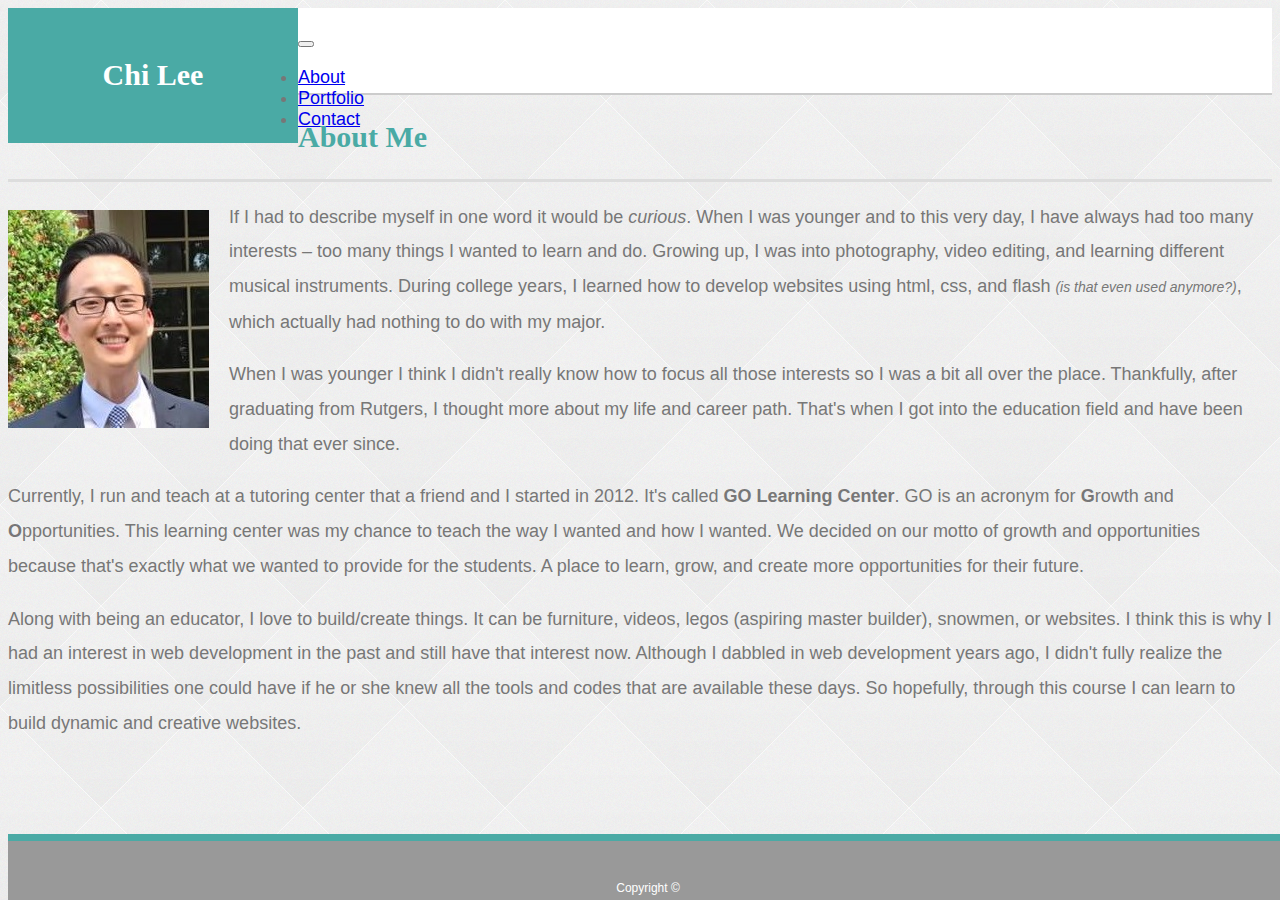
<file: index.html>
<!DOCTYPE html>
<html lang="en-us" style="min-height:100%;">
<head>

    <meta charset="UTF-8">
    <meta name="viewport" content="width=device-width, initial-scale=1, shrink-to-fit=no">
    <title>Bootstrap-Portfolio</title>
    <link rel="stylesheet" href="https://stackpath.bootstrapcdn.com/bootstrap/4.2.1/css/bootstrap.min.css" integrity="sha384-GJzZqFGwb1QTTN6wy59ffF1BuGJpLSa9DkKMp0DgiMDm4iYMj70gZWKYbI706tWS" crossorigin="anonymous">
    <link rel="stylesheet" href="assets/css/style.css">

</head>

<body>

    <!-- top bar -->
    <header>
            <!-- Logo -->
            <div class="container" style="padding: 0px;">
                <div class="logo">
                    <h2><strong>Chi Lee</strong></h2>
                </div>
    
                <!-- Nav bar -->
                <nav class="navbar navbar-expand-lg navbar-light bg-white justify-content-end" style="padding-top:20px;">
                    <button class="navbar-toggler" type="button" data-toggle="collapse" data-target="#navbarNav" aria-controls="navbarNav" aria-expanded="false" aria-label="Toggle navigation">
                        <span class="navbar-toggler-icon"></span>
                    </button>
                    <div class="collapse navbar-collapse justify-content-end" id="navbarNav">
                        <ul class="navbar-nav">
                            <li class="nav-item">
                                <a class="nav-item nav-link" href="index.html">About</a>
                            </li>
                            <li class="nav-item">
                                <a class="nav-item nav-link" href="portfolio.html">Portfolio</a>
                            </li>
                            <li class="nav-item">
                                <a class="nav-item nav-link" href="contact.html">Contact</a>
                            </li>
                        </ul>
                    </div>
                </nav>
            </div>
    </header>



    <!-- Main content -->
    <div class="container bg-white my-5 py-4 px-4 border" >
        
        <!-- Title line -->
        <div class="row px-2">
            <div class="col-md-12 col-sm-12">
                <h2 style="color: #4AAAA5; font-family: 'Georgia', Times, Times New Roman, serif;"><strong>About Me</strong></h2>

                <hr>

            </div>
        </div>

        <!-- Body text -->
        <div class="row px-2">
            <div class="col-md-12 col-sm-12">
                
                
                    <div class="image">
                    <img src="assets/images/me3.jpg" class="img-responsive" alt="Responsive image">
                    </div>
                <p>
                    If I had to describe myself in one word it would be <em>curious</em>. 
                    When I was younger and to this very day, I have always had too many interests &ndash; too many things I wanted to learn and do.
                    Growing up, I was into photography, video editing, and learning different musical instruments. 
                    During college years, I learned how to develop websites using html, css, and flash 
                    <span style="font-size: 14px; font-style: oblique;">(is that even used anymore?)</span>, 
                    which actually had nothing to do with my major.
                </p>
                <p>
                    When I was younger I think I didn't really know how to focus all those interests so I was a bit all over the place. 
                    Thankfully, after graduating from Rutgers, I thought more about my life and career path.
                    That's when I got into the education field and have been doing that ever since.
                </p>
                <p>   
                    Currently, I run and teach at a tutoring center that a friend and I started in 2012.
                    It's called <strong>GO Learning Center</strong>. GO is an acronym for <strong>G</strong>rowth and <strong>O</strong>pportunities.
                    This learning center was my chance to teach the way I wanted and how I wanted.
                    We decided on our motto of growth and opportunities because that's exactly what we wanted to provide for the students.
                    A place to learn, grow, and create more opportunities for their future. 
                </p>
                <p>
                    Along with being an educator, I love to build/create things.
                    It can be furniture, videos, legos (aspiring master builder), snowmen, or websites.
                    I think this is why I had an interest in web development in the past and still have that interest now. 
                    Although I dabbled in web development years ago, I didn't fully realize the limitless
                    possibilities one could have if he or she knew all the tools and codes that are available these days.
                    So hopefully, through this course I can learn to build dynamic and creative websites. 
                </p>
                
            </div>
        </div>

    </div>


    <!-- spacing between footer and body -->
    <div class="container">
        <div class="row">
            <div class="col-md-12"></div>
        </div>
    </div>


    <!-- footer -->
    <footer class="footer">
        <div class="container">
          <span>Copyright &copy;</span>
        </div>
    </footer>
    

    <script src="https://code.jquery.com/jquery-3.3.1.slim.min.js" integrity="sha384-q8i/X+965DzO0rT7abK41JStQIAqVgRVzpbzo5smXKp4YfRvH+8abtTE1Pi6jizo" crossorigin="anonymous"></script>
    <script src="https://cdnjs.cloudflare.com/ajax/libs/popper.js/1.14.6/umd/popper.min.js" integrity="sha384-wHAiFfRlMFy6i5SRaxvfOCifBUQy1xHdJ/yoi7FRNXMRBu5WHdZYu1hA6ZOblgut" crossorigin="anonymous"></script>
    <script src="https://stackpath.bootstrapcdn.com/bootstrap/4.2.1/js/bootstrap.min.js" integrity="sha384-B0UglyR+jN6CkvvICOB2joaf5I4l3gm9GU6Hc1og6Ls7i6U/mkkaduKaBhlAXv9k" crossorigin="anonymous"></script>

</body>

</html>
</file>
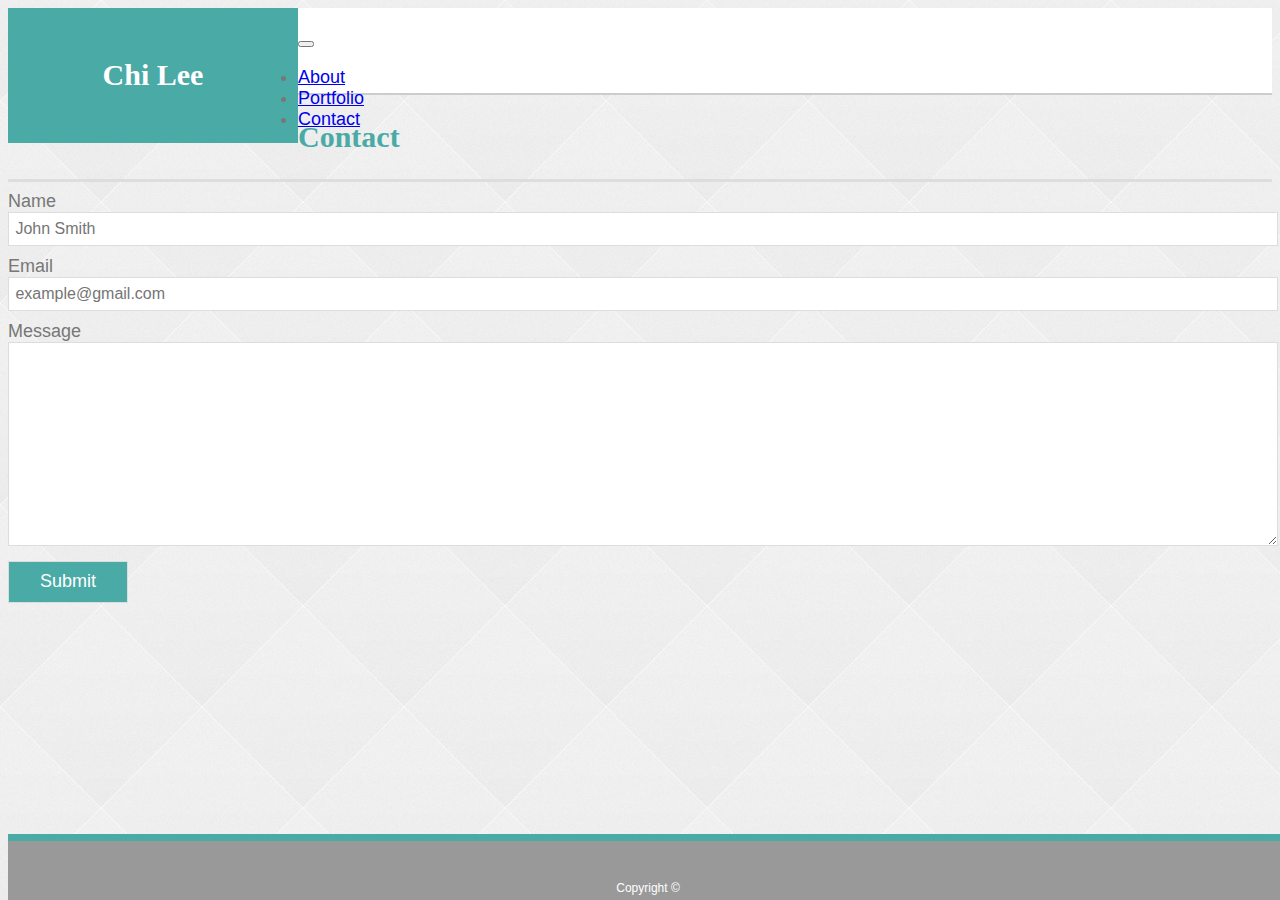
<file: contact.html>
<!DOCTYPE html>
<html lang="en-us" style="min-height:100%;">
<head>

    <meta charset="UTF-8">
    <meta name="viewport" content="width=device-width, initial-scale=1, shrink-to-fit=no">
    <title>Bootstrap-Portfolio</title>
    <link rel="stylesheet" href="https://stackpath.bootstrapcdn.com/bootstrap/4.2.1/css/bootstrap.min.css" integrity="sha384-GJzZqFGwb1QTTN6wy59ffF1BuGJpLSa9DkKMp0DgiMDm4iYMj70gZWKYbI706tWS" crossorigin="anonymous">
    <link rel="stylesheet" href="assets/css/style.css">

</head>

<body>

    <!-- top bar -->
    <header>
            <!-- Logo -->
            <div class="container" style="padding: 0px;">
                <div class="logo">
                    <h2><strong>Chi Lee</strong></h2>
                </div>
    
                <!-- Nav bar -->
                <nav class="navbar navbar-expand-lg navbar-light bg-white justify-content-end" style="padding-top:20px;">
                    <button class="navbar-toggler" type="button" data-toggle="collapse" data-target="#navbarNav" aria-controls="navbarNav" aria-expanded="false" aria-label="Toggle navigation">
                        <span class="navbar-toggler-icon"></span>
                    </button>
                    <div class="collapse navbar-collapse justify-content-end" id="navbarNav">
                        <ul class="navbar-nav">
                            <li class="nav-item">
                                <a class="nav-item nav-link" href="index.html">About</a>
                            </li>
                            <li class="nav-item">
                                <a class="nav-item nav-link" href="portfolio.html">Portfolio</a>
                            </li>
                            <li class="nav-item">
                                <a class="nav-item nav-link" href="contact.html">Contact</a>
                            </li>
                        </ul>
                    </div>
                </nav>
            </div>
    </header>



    <!-- Main content -->
    <div class="container bg-white my-5 py-4 px-4 border">
        
        <!-- Title line -->
        <div class="row px-2">
            <div class="col-md-12">
                <h2 style="color: #4AAAA5; font-family: 'Georgia', Times, Times New Roman, serif;"><strong>Contact</strong></h2>

                <hr>

            </div>
        </div>

        <!-- Body text -->
        <div class="row px-2">
            <div class="col-md-12 col-sm-12">
                <div id="bio">
                    <form>
                        Name<br>
                        <input type="text" name="name" placeholder=" John Smith" class="input1"><br>
                        Email<br>
                        <input type="text" name="email" placeholder=" example@gmail.com" class="input1"><br>
                        Message<br>
                        <textarea class="input2" cols="30" rows="10"></textarea>
                        <input type="submit" value="Submit" class="submitButton">
                    </form>
                </div>
            </div>
        </div>

    </div>


    <!-- spacing between footer and body -->
    <div class="container">
        <div class="row">
            <div class="col-md-12"></div>
        </div>
    </div>


    <!-- footer -->
    <footer class="footer">
        <div class="container">
          <span>Copyright &copy;</span>
        </div>
    </footer>
    

    <script src="https://code.jquery.com/jquery-3.3.1.slim.min.js" integrity="sha384-q8i/X+965DzO0rT7abK41JStQIAqVgRVzpbzo5smXKp4YfRvH+8abtTE1Pi6jizo" crossorigin="anonymous"></script>
    <script src="https://cdnjs.cloudflare.com/ajax/libs/popper.js/1.14.6/umd/popper.min.js" integrity="sha384-wHAiFfRlMFy6i5SRaxvfOCifBUQy1xHdJ/yoi7FRNXMRBu5WHdZYu1hA6ZOblgut" crossorigin="anonymous"></script>
    <script src="https://stackpath.bootstrapcdn.com/bootstrap/4.2.1/js/bootstrap.min.js" integrity="sha384-B0UglyR+jN6CkvvICOB2joaf5I4l3gm9GU6Hc1og6Ls7i6U/mkkaduKaBhlAXv9k" crossorigin="anonymous"></script>

</body>

</html>
</file>
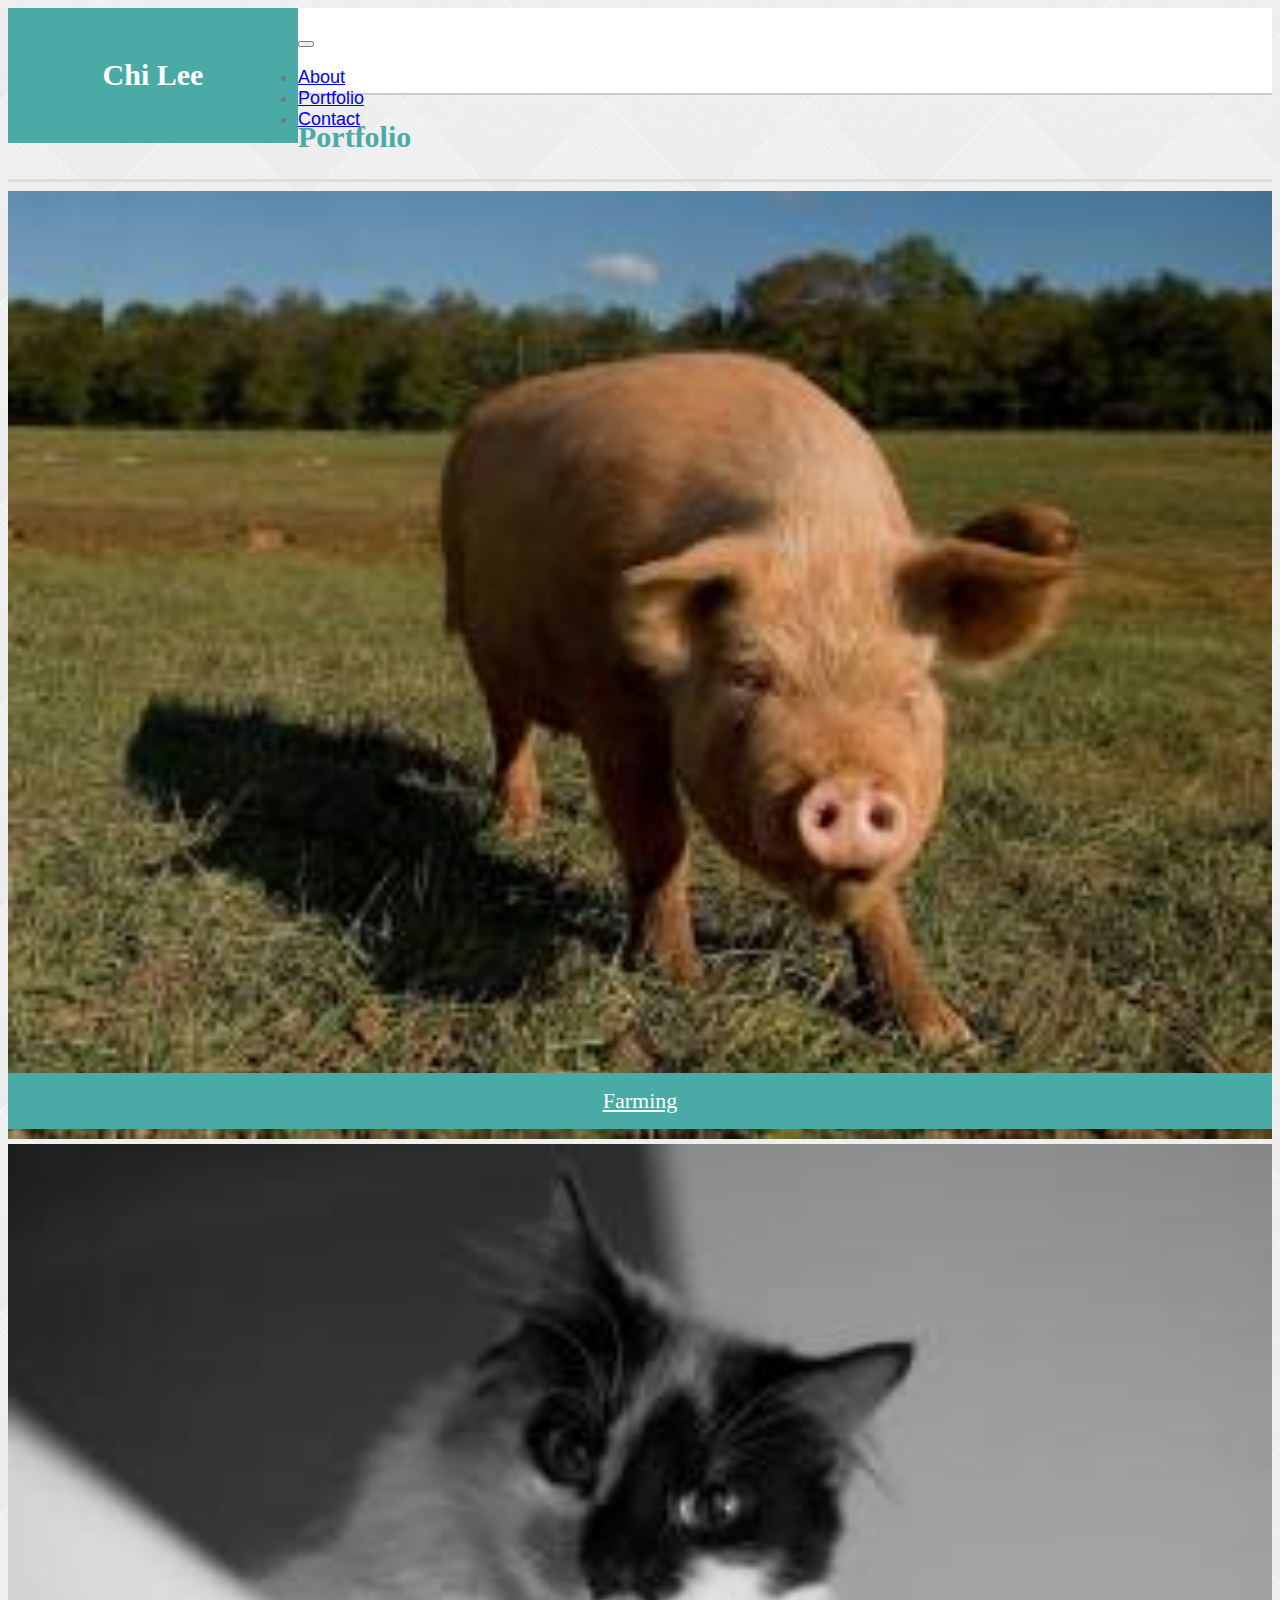
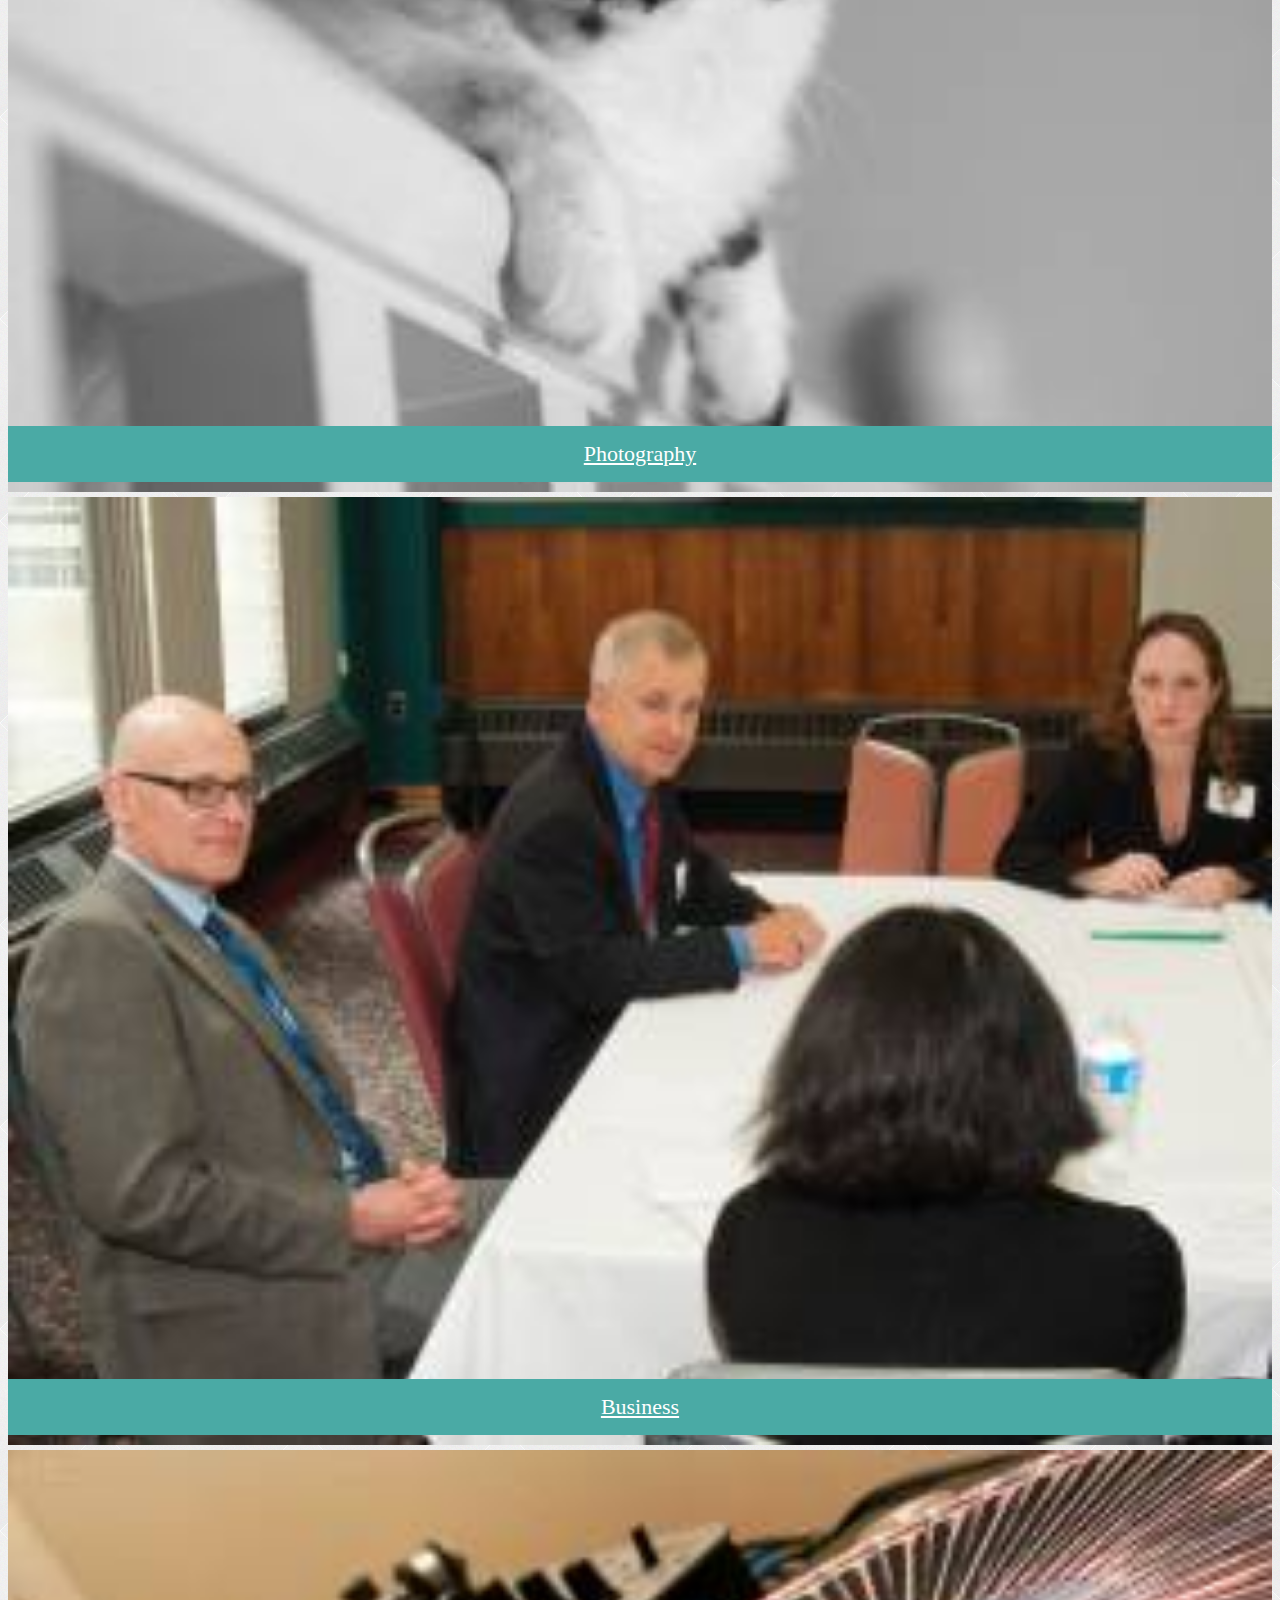
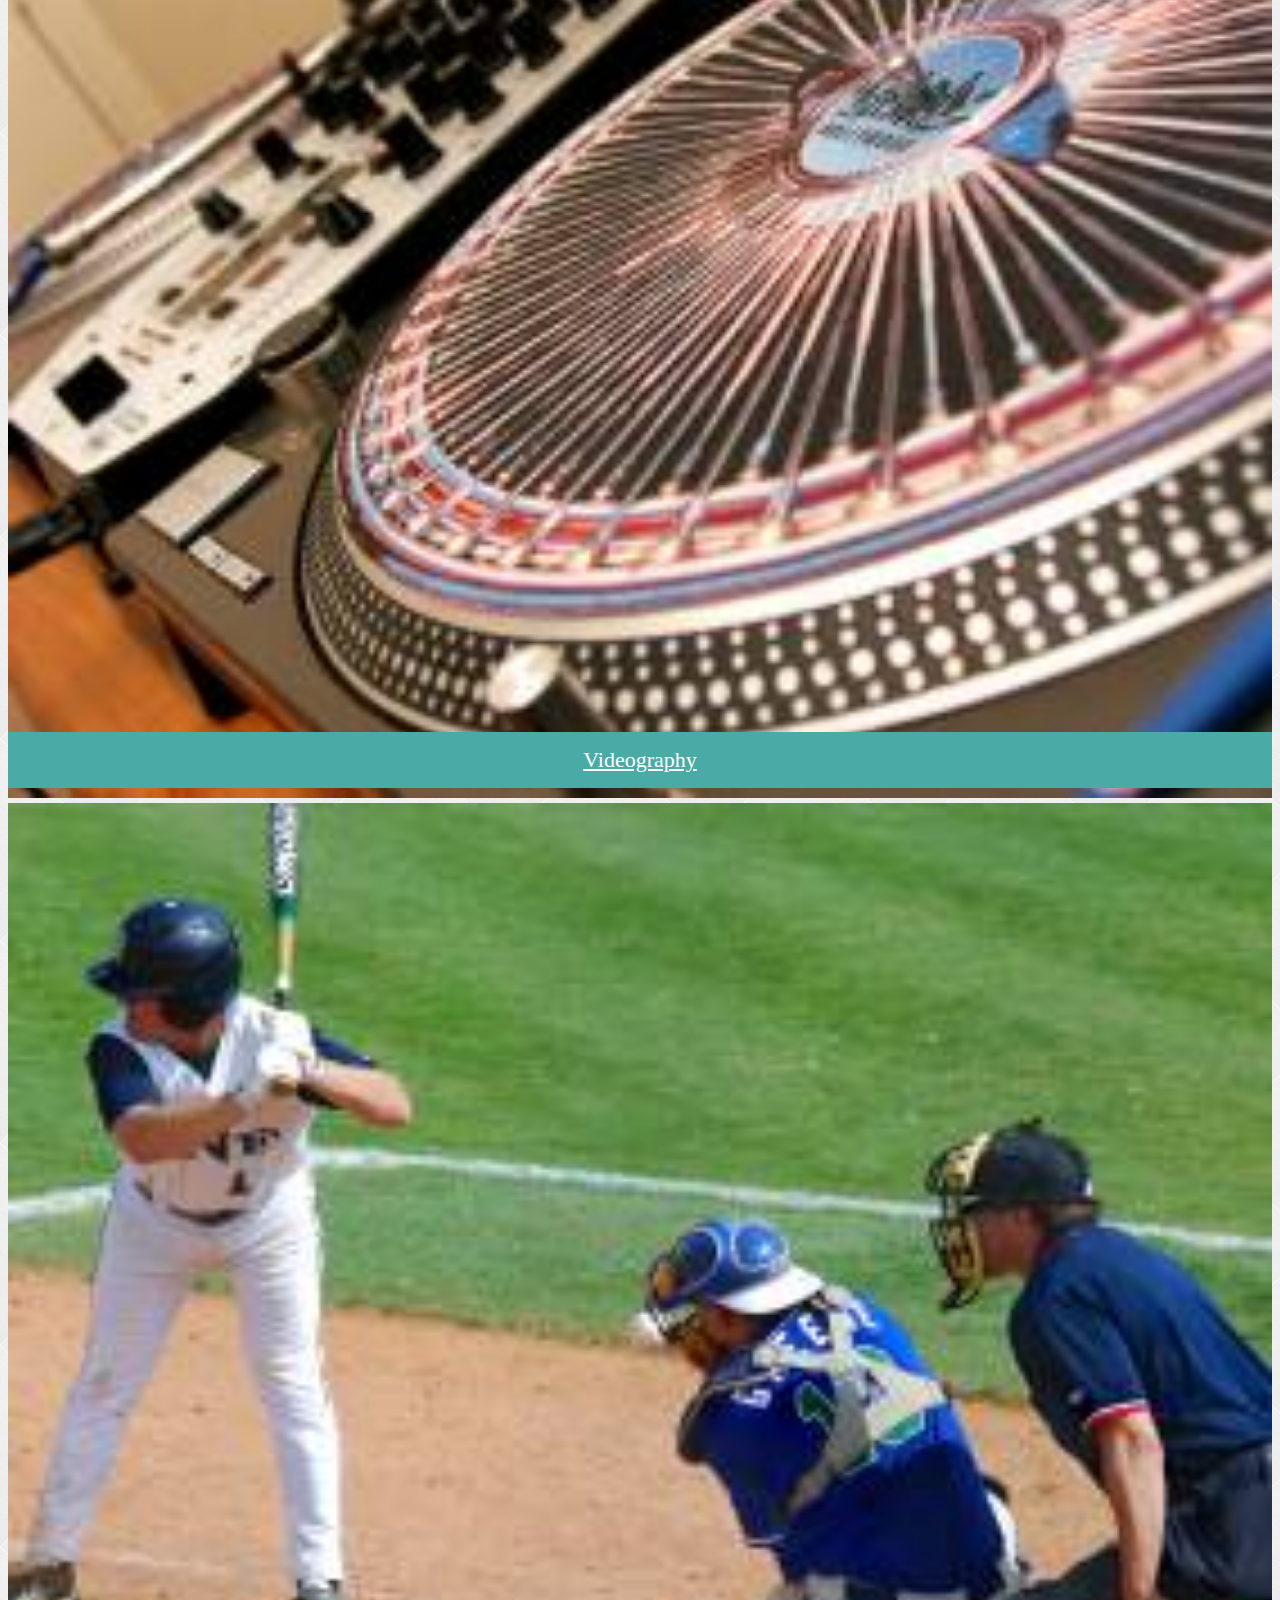
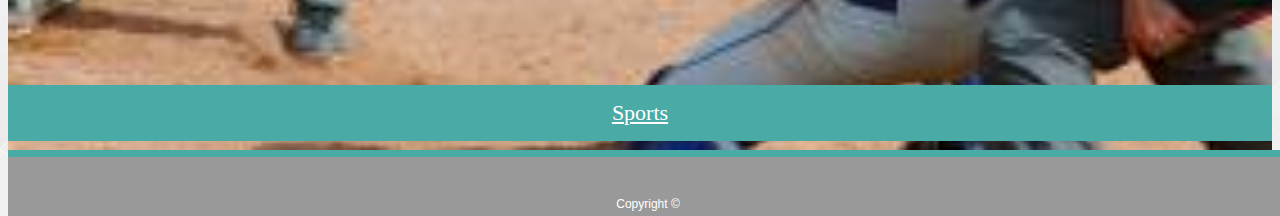
<file: portfolio.html>
<!DOCTYPE html>
<html lang="en-us" style="min-height:100%;">
<head>

    <meta charset="UTF-8">
    <meta name="viewport" content="width=device-width, initial-scale=1, shrink-to-fit=no">
    <title>Bootstrap-Portfolio</title>
    <link rel="stylesheet" href="https://stackpath.bootstrapcdn.com/bootstrap/4.2.1/css/bootstrap.min.css" integrity="sha384-GJzZqFGwb1QTTN6wy59ffF1BuGJpLSa9DkKMp0DgiMDm4iYMj70gZWKYbI706tWS" crossorigin="anonymous">
    <link rel="stylesheet" href="assets/css/style.css">

</head>

<body>

    <!-- top bar -->
    <header>
            <!-- Logo -->
            <div class="container" style="padding: 0px;">
                <div class="logo">
                    <h2><strong>Chi Lee</strong></h2>
                </div>
    
                <!-- Nav bar -->
                <nav class="navbar navbar-expand-lg navbar-light bg-white justify-content-end" style="padding-top:20px;">
                    <button class="navbar-toggler" type="button" data-toggle="collapse" data-target="#navbarNav" aria-controls="navbarNav" aria-expanded="false" aria-label="Toggle navigation">
                        <span class="navbar-toggler-icon"></span>
                    </button>
                    <div class="collapse navbar-collapse justify-content-end" id="navbarNav">
                        <ul class="navbar-nav">
                            <li class="nav-item">
                                <a class="nav-item nav-link" href="index.html">About</a>
                            </li>
                            <li class="nav-item">
                                <a class="nav-item nav-link" href="portfolio.html">Portfolio</a>
                            </li>
                            <li class="nav-item">
                                <a class="nav-item nav-link" href="contact.html">Contact</a>
                            </li>
                        </ul>
                    </div>
                </nav>
            </div>
    </header>



    <!-- Main content -->
    <div class="container bg-white my-5 py-4 px-4 border">
        
        <!-- Title line -->
        <div class="row px-2">
            <div class="col-md-12">
                <h2 style="color: #4AAAA5; font-family: 'Georgia', Times, Times New Roman, serif;"><strong>Portfolio</strong></h2>

                <hr>

            </div>
        </div>

        <!-- Body text -->
        <div class="row px-2">
            <div class="col-lg-4 col-md-6 col-sm-12 py-3">
                <div id="img1">
                    <a href="#"><img src="assets/images/pig.jpg" alt="farming" style="width: 100%;"></a>
                    <div id="text-block">
                        <a href="#" class="portlink">Farming</a>
                    </div>
                </div>
            </div>
            <div class="col-lg-4 col-md-6 col-sm-12 py-3">
                <div id="img1">
                    <a href="#"><img src="assets/images/cat.jpg" alt="photography" style="width: 100%;"></a>
                    <div id="text-block">
                        <a href="#" class="portlink">Photography</a>
                    </div>
                </div>
            </div>
        </div>

        <div class="row px-2">
            <div class="col-lg-4 col-md-6 col-sm-12 py-3">
                <div id="img1">
                    <a href="#"><img src="assets/images/business.jpg" alt="business" style="width: 100%;"></a>
                    <div id="text-block">
                        <a href="#" class="portlink">Business</a>
                    </div>
                </div>
            </div>
            <div class="col-lg-4 col-md-6 col-sm-12 py-3">
                <div id="img1">
                    <a href="#"><img src="assets/images/technics.jpg" alt="videography" style="width: 100%;"></a>
                    <div id="text-block">
                        <a href="#" class="portlink">Videography</a>
                    </div>
                </div>
            </div>
        </div>

        <div class="row px-2">
            <div class="col-lg-4 col-md-6 col-sm-12 py-3">
                <div id="img1">
                    <a href="#"><img src="assets/images/baseball.jpg" alt="sports" style="width: 100%;"></a>
                    <div id="text-block">
                        <a href="#" class="portlink">Sports</a>
                    </div>
                </div>
            </div>
            <div class="col-lg-4 col-md-6 col-sm-12">

            </div>
        </div>


    </div>


    <!-- spacing between footer and body -->
    <div class="container">
        <div class="row">
            <div class="col-md-12"></div>
        </div>
    </div>


    <!-- footer -->
    <footer class="footer">
        <div class="container">
          <span>Copyright &copy;</span>
        </div>
    </footer>
    

    <script src="https://code.jquery.com/jquery-3.3.1.slim.min.js" integrity="sha384-q8i/X+965DzO0rT7abK41JStQIAqVgRVzpbzo5smXKp4YfRvH+8abtTE1Pi6jizo" crossorigin="anonymous"></script>
    <script src="https://cdnjs.cloudflare.com/ajax/libs/popper.js/1.14.6/umd/popper.min.js" integrity="sha384-wHAiFfRlMFy6i5SRaxvfOCifBUQy1xHdJ/yoi7FRNXMRBu5WHdZYu1hA6ZOblgut" crossorigin="anonymous"></script>
    <script src="https://stackpath.bootstrapcdn.com/bootstrap/4.2.1/js/bootstrap.min.js" integrity="sha384-B0UglyR+jN6CkvvICOB2joaf5I4l3gm9GU6Hc1og6Ls7i6U/mkkaduKaBhlAXv9k" crossorigin="anonymous"></script>

</body>

</html>
</file>
<file: assets/css/style.css>
html{
    position: relative;
    min-height: 100%;
}

body{
    margin-bottom: 60px;
    background-image: url(../images/gradient_squares.png); 
    background-repeat: repeat; 
    font-family: 'Arial', 'Helvetica Neue', Helvetica, sans-serif; 
    color: #777; 
    font-size:18px;
}

container {
    max-width: 960px;
    margin-left: auto;
    margin-right: auto;

}

header {
    background-color: #fff;
    width: 100%; 
    height: 85px;
    margin: auto;
    border-bottom: 2px solid;
    border-color: #ccc;
}

.logo {
    background-color: #4AAAA5;
    color: #fff;
    float: left;
    width: 240px;
    height: 85px;
    font-family: 'Georgia', Times, Times New Roman, serif;
    text-align: center;
    padding: 25px;
}

h2 {
    font-size: 30px;
}

hr {
    height: 3px;
    background-color: #ddd;
    border: none;
}

.image {
    float: left;
    padding: 10px 20px 5px 0px;
}

.navcenter {
    width: 960px;
    margin: 0px;
}

p{
    line-height: 26pt;
}

#photo {
    height: 218px;
    float: left;
    margin-top: 20px;
    margin-right: 20px;
    border: 1px #ddd solid;
}

#img1 {
    position: relative;

}

a.portlink {
    color: #fff;
}

a.portlink:hover {
    color: #ddd;
}

a.portlink:focus {
    color: #000;
    text-decoration: none;
}

#text-block {
    position: absolute;
    text-align: center;
    font-size: 22px;
    bottom: 15px;
    background-color: #4AAAA5;
    font-family: 'Georgia', Times, Times New Roman, serif;
    color: white;
    width: 100%;
    padding-top: 15px;
    padding-bottom: 15px;
  }

input {
    font-size: 16px;
    text-align: left;
    color: #777;
    font-family:  'Arial', 'Helvetica Neue', Helvetica, sans-serif;
    margin-bottom: 10px;
    border: 1px solid #ddd;
}

textarea {
    font-size: 16px;
    text-align: left;
    color: #777;
    font-family:  'Arial', 'Helvetica Neue', Helvetica, sans-serif;
    border: 1px solid #ddd;
}

.input1 {
    height: 30px;
    width: 100%;
}

.input2 {
    height: 200px;
    width: 100%;
    padding-top:0;
}

.submitButton {
    background-color: #4AAAA5;
    color: #fff;
    float: left;
    width: 120px;
    height: 42px;
    text-align: center;
    font-size: 18px;
    margin-top: 10px;
}

.footer {
    position: absolute;
    bottom: 0;
    width: 100%;
    text-align:center;
    background-color:#999;
    border-top: 7px solid #4AAAA5;
    color: #fff;
    font-size: 12px;
    padding: 40px 0px 5px 0px;
}
</file>
